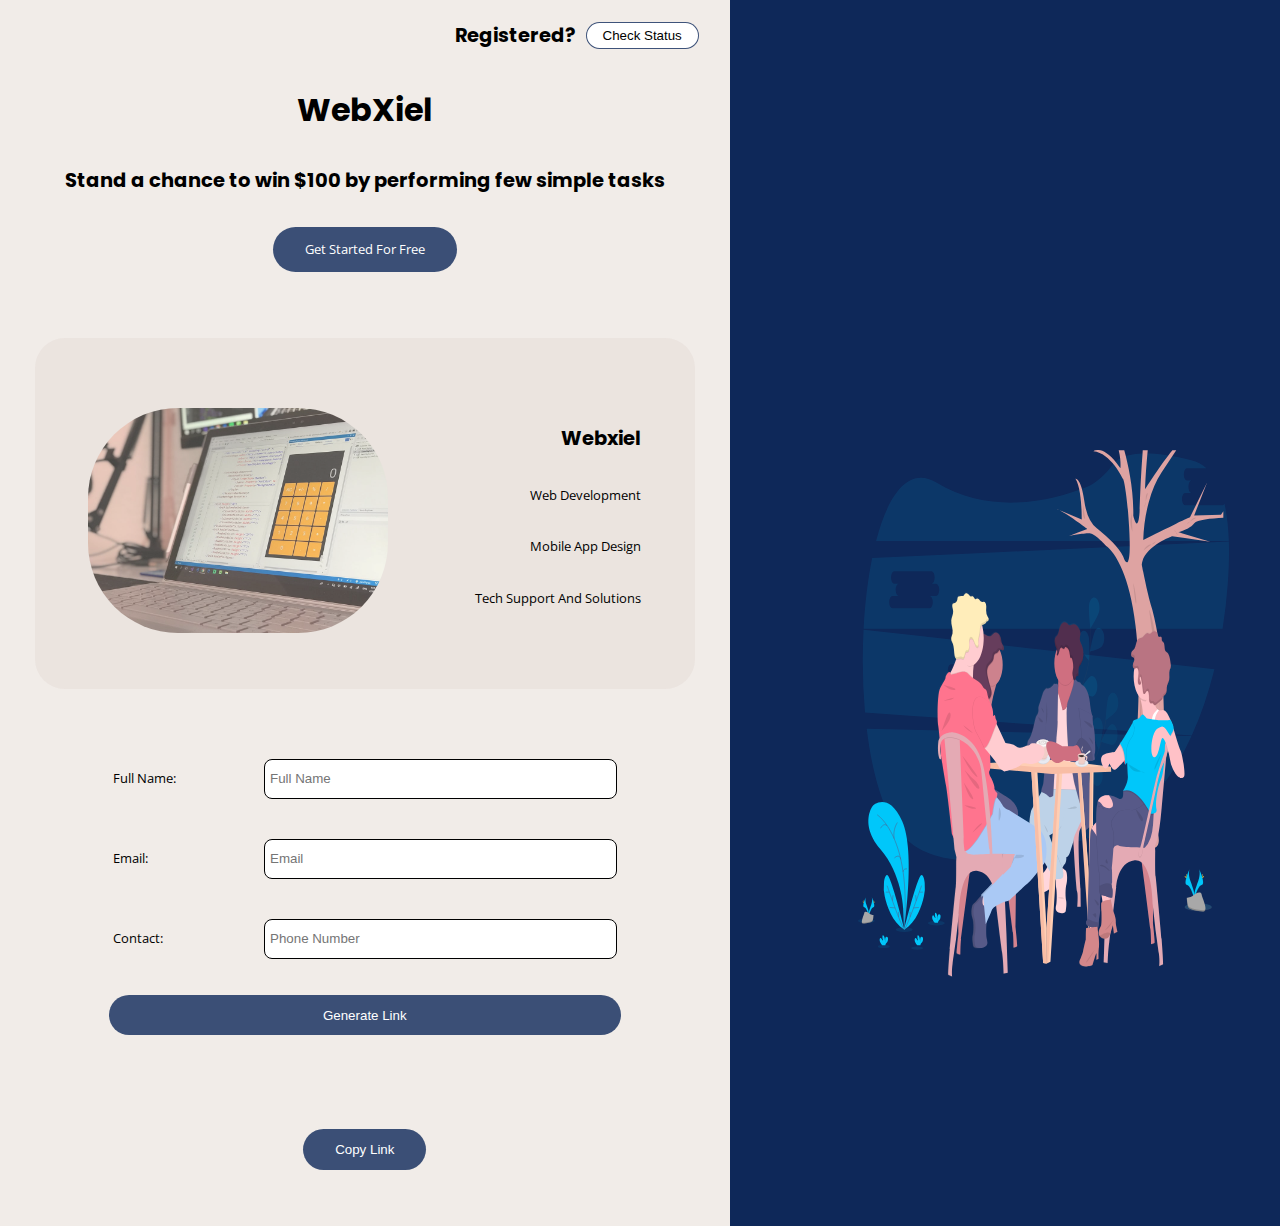
<file: index.html>
<!DOCTYPE html>
<html lang="en">
<head>
  <meta charset="UTF-8">
  <meta http-equiv="X-UA-Compatible" content="IE=edge">
  <meta name="viewport" content="width=device-width, initial-scale=1.0">
  <link href="https://fonts.googleapis.com/css2?family=Open+Sans:wght@400;600;700&family=Poppins:wght@700&display=swap"
    rel="stylesheet">
  <link rel="stylesheet" href="style.css">
  <title>Webxiel</title>
</head>
<body>
  <div class="container">
    <div id="main">
      <div class="mainContent">
        <div id="registered">
          <h2>Registered?</h2>
          <button class="btn-status" id="check-status">check status</button>
        </div>
        <!--  Hidden, unless clicked -->
        <div class="status-check">
          <h3 id="close-status-check">X</h3>
          <p>Please enter Your phone number</p>
          <input type="text">
          <a class="btn-status" id="continue" href="./statusCheck.html">continue</a>
        </div>
        <header>
          <h1>WebXiel</h1>
          <!-- <div class="banner">
            <img src="./images/refer.jpg" alt="">
          </div> -->
          <h2>Stand a chance to win $100 by performing few simple tasks</h2>
          <a href="#form" class="btn">get started for free</a>
        </header>
        <div class="webxiel">
          <div class="webxiel-img flex-item">
            <img src="./images/developer.jpeg" alt="developer">
          </div>
          <div class="webxiel-services flex-item">
            <h2>webxiel</h2>
            <p>web development</p>
            <p>mobile app design</p>
            <p>tech support and solutions</p>
          </div>
        </div>
        <div id="form">
          <form action="">
            <div class="form-control">
              <label for="name">Full Name: </label>
              <input type="text" placeholder="Full Name" id="name">
            </div>
            <div class="form-control">
              <label for="email">Email: </label>
              <input type="email" placeholder="Email" id="email">
            </div>
            <div class="form-control">
              <label for="phone">Contact: </label>
              <input type="phone" placeholder="Phone Number" id="phone">
            </div>
            <button type="submit" class="btn">generate link</button>
          </form>
        </div>
        <div id="referral">
          <p id="referral-link"></p>
          <button class="btn">Copy link</button>
        </div>

      </div>
    </div>
    <div id="aside">
      <div id="showPeople-image">
        <img src="./images/people.svg" alt="people">
      </div>
    </div>
  </div>
  <script src="script.js"></script>
</body>
</html>
</file>
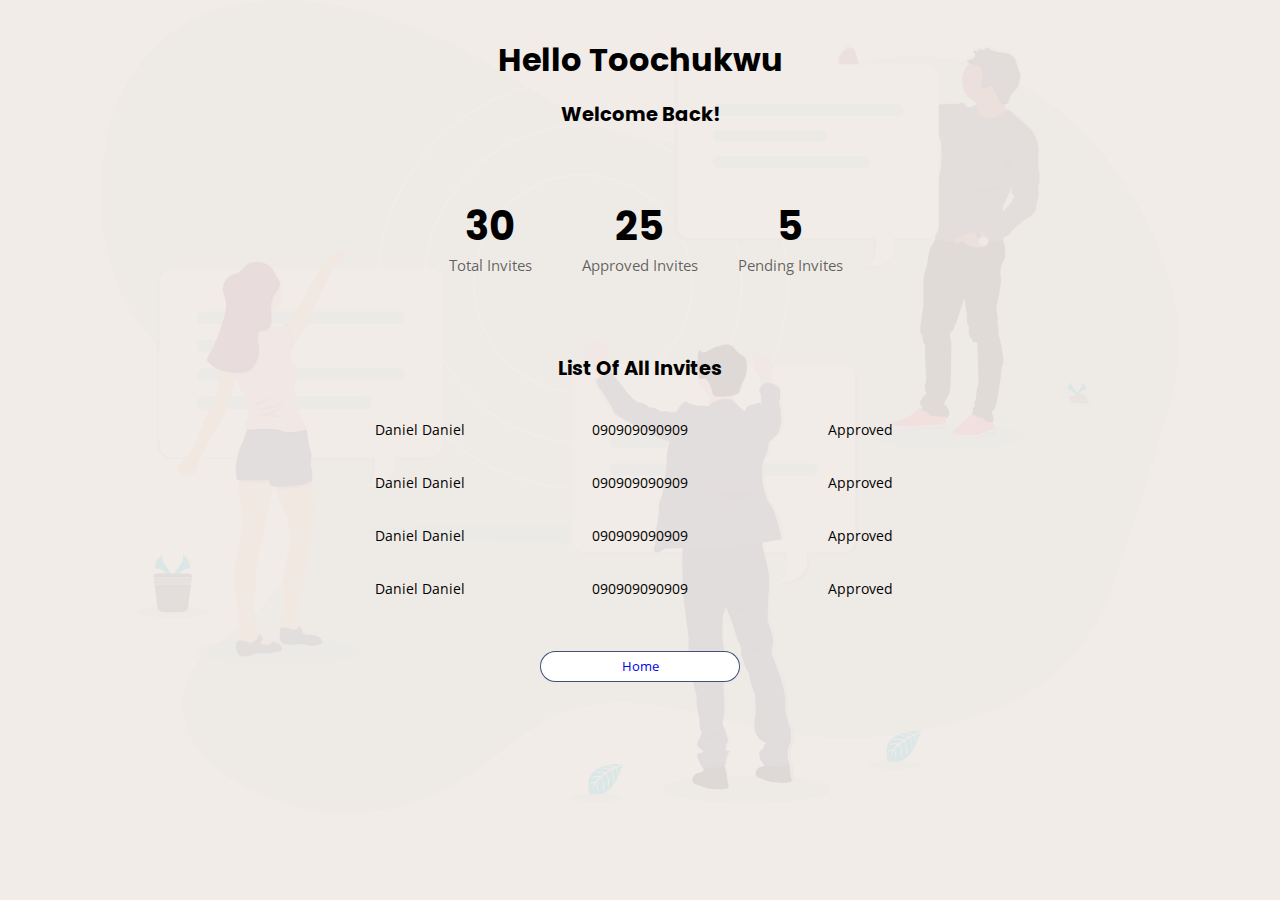
<file: statusCheck.html>
<!DOCTYPE html>
<html lang="en">
<head>
  <meta charset="UTF-8">
  <meta http-equiv="X-UA-Compatible" content="IE=edge">
  <meta name="viewport" content="width=device-width, initial-scale=1.0">
  <link href="https://fonts.googleapis.com/css2?family=Open+Sans:wght@400;600;700&family=Poppins:wght@700&display=swap"
    rel="stylesheet">
  <link rel="stylesheet" href="style.css">
  <title>Check Status</title>
</head>
<body>
  <div class="container">
    <div class="bg-image">
      <img src="./images/bg-status.svg" alt="bg">
    </div>
    <main class="dashboard">
      
      <div class="header">
        <h1>Hello <span id="username">Toochukwu</span></h1> <h2>welcome back!</h2>
      </div>
      <div class="sectionA">
        <div class="statistics">
          <div class="totalInvites">
            <h1 id="total-invites">30</h1>
            <p>total invites</p>
          </div>
          <div class="approvedInvites">
            <h1 id="approved-invites">25</h1>
            <p>approved invites</p>
          </div>
          <div class="pendingInvites">
            <h1 id="pending-invites">5</h1>
            <p>pending invites</p>
          </div>
        </div>
      </div>
      <div class="sectionB">
        <div class="list">
          <h2>list of all invites</h2>
          <div class="item">
            <p id="name">Daniel daniel</p>
            <p id="phone">090909090909</p>
            <p id="status">approved</p>
          </div>
          <div class="item">
            <p id="name">Daniel daniel</p>
            <p id="phone">090909090909</p>
            <p id="status">approved</p>
          </div>
          <div class="item">
            <p id="name">Daniel daniel</p>
            <p id="phone">090909090909</p>
            <p id="status">approved</p>
          </div>
          <div class="item">
            <p id="name">Daniel daniel</p>
            <p id="phone">090909090909</p>
            <p id="status">approved</p>
          </div>
        </div>
      </div>
      <!-- Click to return to the homepage -->
      <div>
        <a href="./index.html" class="btn-status">Home</a>
      </div>
    </main>
  </div>
</body>
</html>
</file>
<file: style.css>
/* * {
  margin: 0;
  box-sizing: border-box;
} */
/***** GLOBAL STYLES ******/

html {
  -webkit-text-size-adjust: 100%;
  -ms-text-size-adjust: 100%;
}

* {
  -moz-box-sizing: border-box;
  -webkit-box-sizing: border-box;
  box-sizing: border-box;
}

body {
  font-family: "Open Sans";
  line-height: 1.5;
  text-align: center;
  font-size: 13px;
  margin: 0;
}

h1,
h2,
h3 {
  font-family: "Poppins";
  font-weight: 700;
  margin: 0;
  padding: 1rem 0;
}

p {
  margin: 0;
  padding: 1rem 0;
}
.btn {
  display: inline-block;
  background: rgba(14, 40, 89, 0.8);
  color: #fff;
  text-decoration: none;
  padding: 0.8rem 2rem;
  border: none;
  border-radius: 1.5rem;
  margin: 1rem 0;
  cursor: pointer;
  text-transform: capitalize;
}

.btn:hover {
  background: rgba(14, 40, 89, 0.4);
  color: #fff;
}

.container {
  min-height: 100vh;
  width: 100vw;
  padding: 0;
  margin: 0;
  display: flex;
  row-gap: 0;
  justify-content: flex-start;
  background-color: #fff;
  position: relative;
  overflow: hidden;
}

#main {
  width: calc(100vw - 43%);
  height: 100%;
  display: flex;
  justify-content: center;
  background-color: rgba(187, 159, 138, 0.2);
}

.mainContent {
  max-width: 700px;
  width: 100%;
  display: flex;
  flex-direction: column;
  align-items: center;
  position: relative;
  padding: 20px 20px 40px;
}
#registered{
  display: flex;
  gap: 10px;
  align-items: center;
  position: absolute;
  right: 16px;
  top: 5px;
}
.status-check{
  width: 300px;
  height: 170px;
  border-radius: 4px;
  margin-top: 5px;
  display: flex;
  flex-direction: column;
  align-items: center;
  background-color: rgba(14, 40, 89, 1);
  z-index: 3;
  position: absolute;
  right: 20px;
  top: 20px;
  color: #fff;
  /* visibility: hidden; */
  transform: translateY(-200%);
  transition: 1s;
}

.status-check input {
  outline: none;
  padding: 5px 5px;
  border-radius: 8px;
  border: none;
}
#close-status-check{
  align-self: flex-end;
  margin: 0;
  padding: 4px 10px 0 0;
  cursor: pointer;
}
.showCheck{
  /* visibility: visible; */
  transform: translateY(0);
}

header {
  padding: 50px 10px;
  
}
.btn-status{
  cursor: pointer;
  outline: none;
  display: inline-block;
  text-decoration: none;
  padding: 0.3rem 1rem;
  border: 1px solid rgba(14, 40, 89, 0.8);
  border-radius: 1.5rem;
  margin: 1rem 0;
  text-transform: capitalize;
  background-color: #fff;
  text-decoration: none;
}
h1 {
  font-size: 2rem;
}

.webxiel {
  border-radius: 30px;
  padding: 50px 10px;
  text-transform: capitalize;
  width: 100%;
  display: flex;
  flex-wrap: wrap;
  justify-content: space-around;
  background-color: rgba(190, 156, 144, 0.1);
}
.flex-item {
  max-width: 300px;
  padding-top: 20px;
}

.webxiel-img img {
  width: 100%;
  height: auto;
  border-radius: 90px;
  opacity: 0.7;
}

.webxiel-services {
  text-align: right;
}

#form {
  width: 100%;
  display: flex;
  justify-content: center;
  padding: 30px 10px;
}

form {
  /* text-align: left; */
  width: 80%;
  display: flex;
  flex-direction: column;
  padding-top: 20px;
}

.form-control {
  padding: 10px 4px;
  display: flex;
  justify-content: space-between;
  align-items: center;
}

form input {
  align-self: flex-end;
  width: 70%;
  height: 40px;
  outline: none;
  border: 1px solid;
  border-radius: 8px;
  margin: 10px 0;
  padding: 5px;
}

.banner {
  height: 20%;
}
.banner img {
  width: 100%;
  height: auto;
}

#aside {
  width: 43%;
  min-height: 100vh;
  background-color: rgb(14, 40, 89);
  padding-right: 30px;

  overflow: hidden;
  position: relative;
  display: flex;
  justify-content: flex-end;
  align-items: flex-end;
}

#showPeople-image {
  height: 65vh;
  width: 75%;
  position: absolute;
  top: 450px;
  right: 20;
}

#showPeople-image img {
  width: 90%;
  height: 90%;
}

/* -----status check page styles--------- */
.dashboard{
  background-color: rgba(187, 159, 138, 0.2);
  width: 100%;
  display: flex;
  flex-direction: column;
  align-content: center;
  z-index: 2;
  
}
.dashboard .btn-status{
  width: 200px;
}
.container .bg-image{
  position: absolute;
  opacity: 0.1;
  left: 0;
  top: 0;
  width: 100%;
  height: auto;
  z-index: 1;
}
.dashboard .header {
  padding-top: 20px;
  padding-bottom: 20px;
}
.dashboard .header h1{
  padding-bottom: 0;
}
.dashboard .header h1, .dashboard .header h2{
  text-transform: capitalize;
}

.sectionA, .sectionB {
  width: 100%;
  display: flex;
  flex-wrap: wrap;
  gap: 10px;
  justify-content: center;
  padding: 20px 0;
}
.statistics{
  max-width: 450px;
  text-transform: capitalize;
  display: grid;
  grid-template-columns: repeat(3, minmax(120px, 220px));
}
.list .item {
  font-size: 14px;
  max-width: 1000px;
  text-transform: capitalize;
  display: grid;
  grid-template-columns: repeat(3, minmax(120px, 220px));
}
.statistics div {
  padding: 5px 10px;
}
.statistics h1{
  font-size: 40px;
  line-height: 40px;
  padding-bottom: 5px;
}
.statistics p{
  font-size: 15px;
  padding-top: 3px;
  text-transform: capitalize;
  color: rgba(0, 0, 0, 0.6);
}

.list h2{
  text-transform: capitalize;
  padding-bottom: 20px;
}


@media screen and (max-width: 900px) {
  .container .bg-image {
    left: -400px;
  }
  #main{
    width: 100%;

  }

  form {
    width: 100%;
  }
  .form-control {
    padding: 10px 2px;
  }

  #aside{
    display: none;
  }
}
</file>
